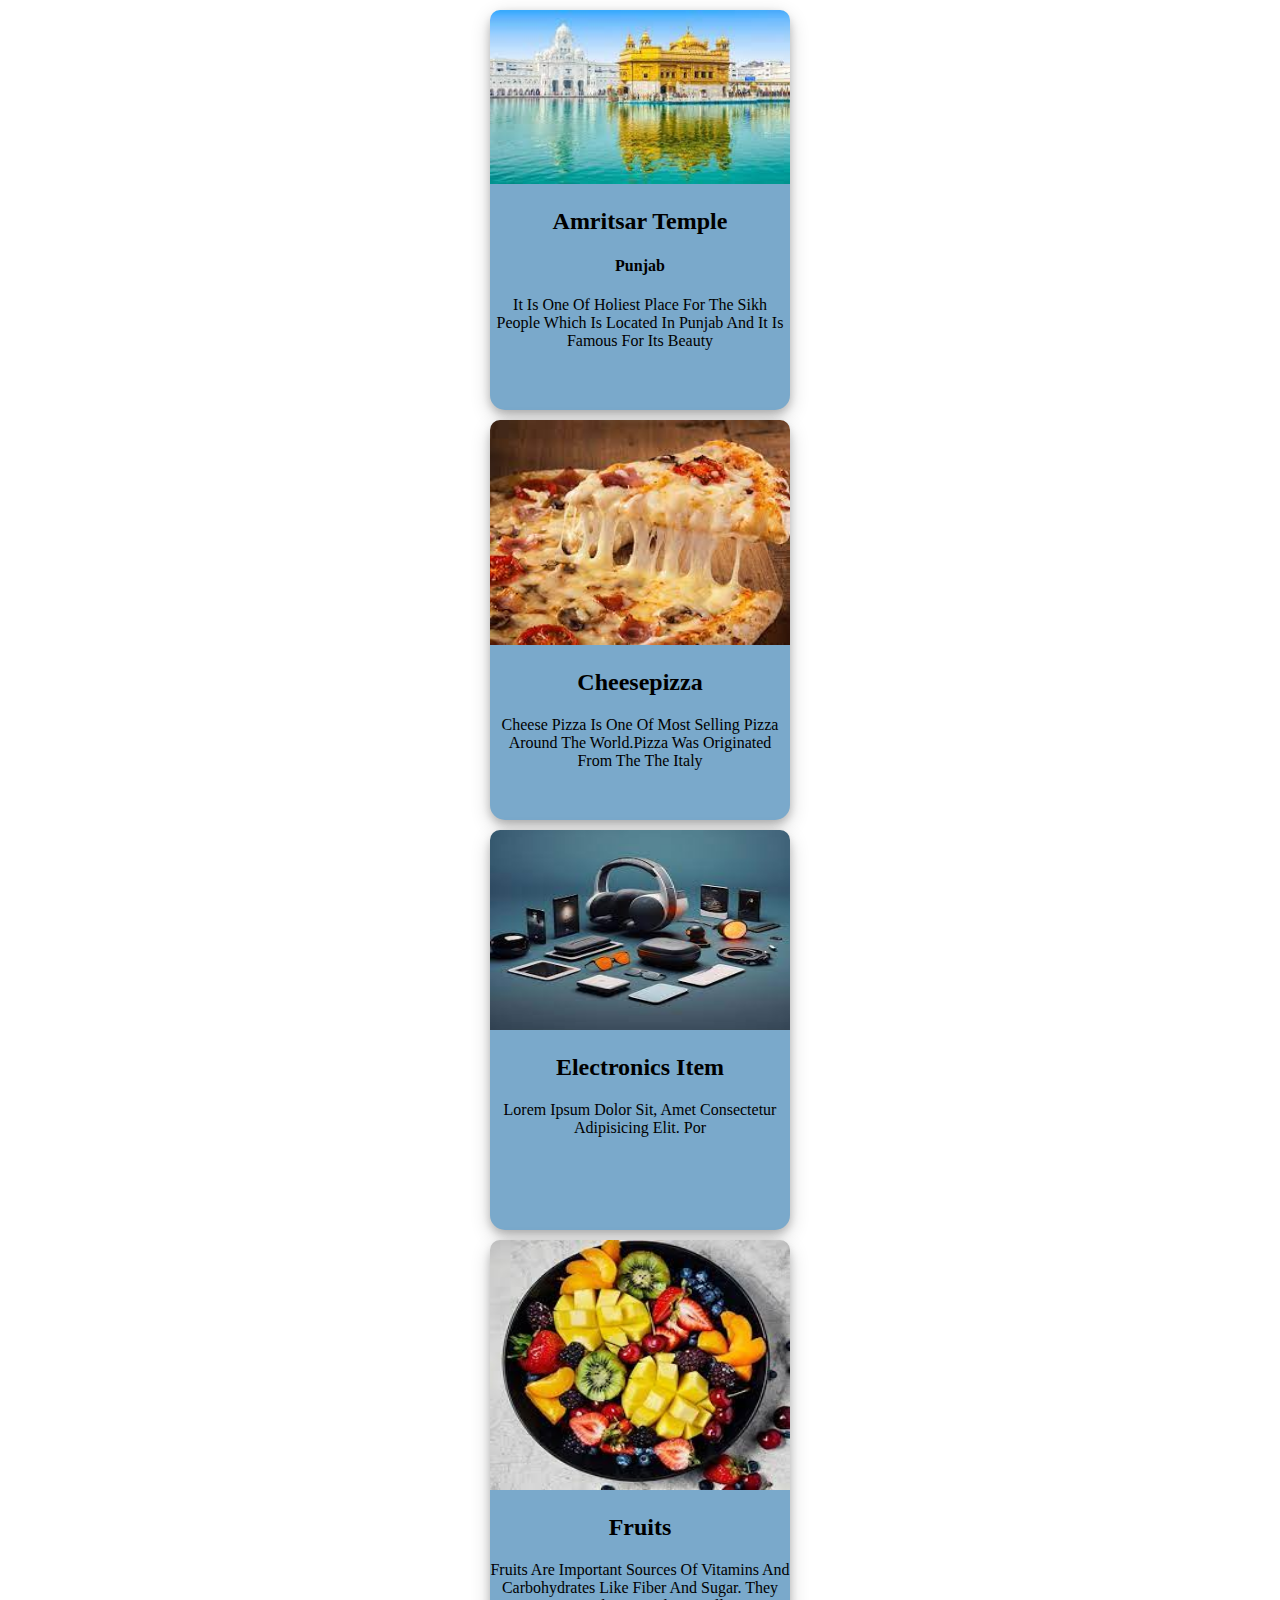
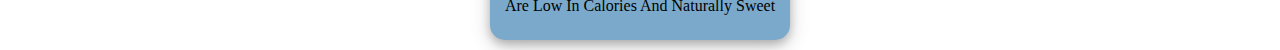
<file: index.html>
<!DOCTYPE html>
<html lang="en">
<head>
    <meta charset="UTF-8">
    <meta name="viewport" content="width=device-width, initial-scale=1.0">
    <title>Document</title>
    <link rel="stylesheet" href="cards_box_model.css">
</head>
<body>
        <div class="card">
            <img src="amritsar.jpg" alt="" class="image card-img-top " >
            <h2>amritsar temple</h2>
            <h4>punjab</h4>
            <p> it is one of holiest place for the sikh people which is located in punjab and it is famous for its beauty
            </p>
            
        </div>
        <div class="card">
            <!-- <h2>food card</h2> -->
            <img src="pizza.jpg" alt="" class="image card-img-top " >
            <h2> cheesepizza</h2>
            <p>cheese pizza is one of most selling pizza around the world.pizza was originated from the the italy
            </p>
            
        </div>
        <div class="card">
            <!-- <h2>electronics card</h2> -->
            <img src="electronics.jpg" alt="" class="image card-img-top" style="height: 200px;" >
            <h2>electronics item</h2>
            <p>Lorem ipsum dolor sit, amet consectetur adipisicing elit. Por
            </p>
            
        </div>
        <div class="card">
            <!-- <h2>fruits card</h2> -->
            <img src="fruits.jpg" alt="" class="image card-img-top "style="height: 250px;" >
            <h2>fruits</h2>
            <p>Fruits are important sources of vitamins and carbohydrates like fiber and sugar. They are low in calories and naturally sweet
            </p>
            
        </div>
    
    
</body>
</html>
</file>
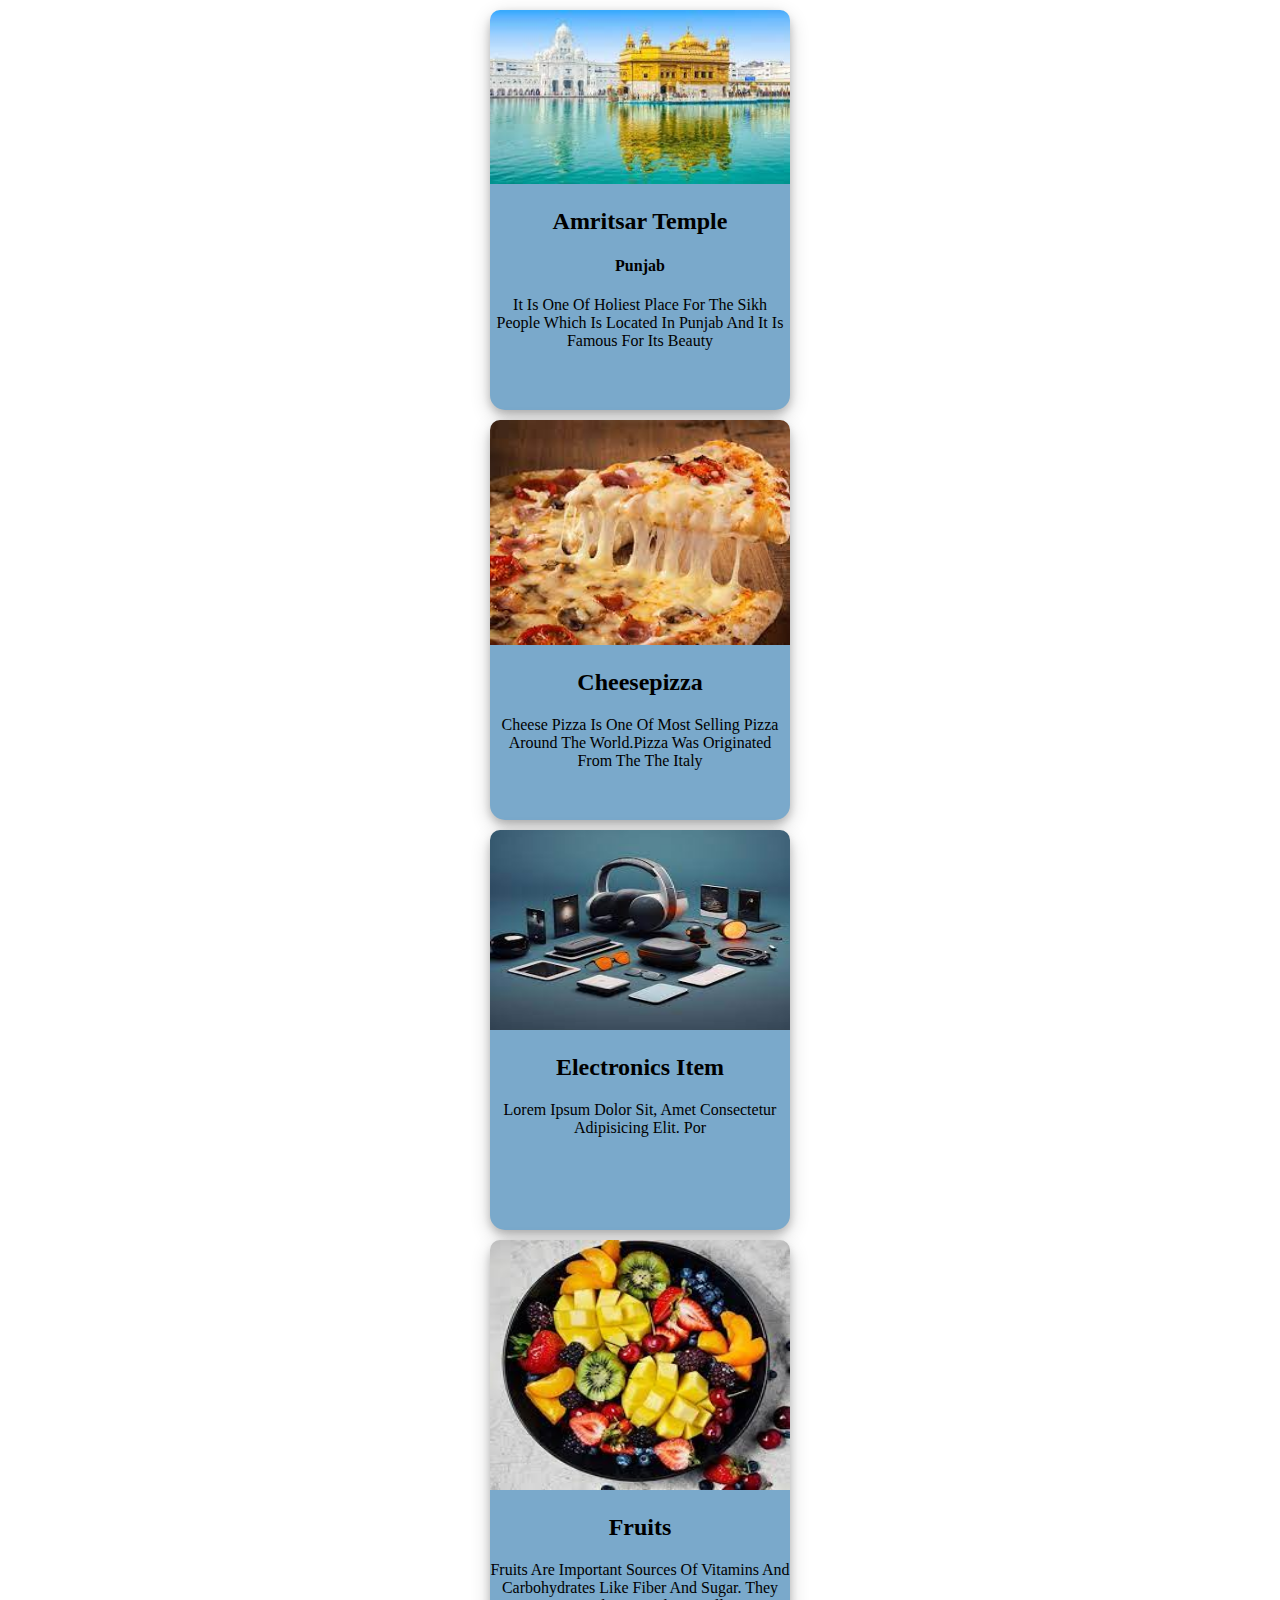
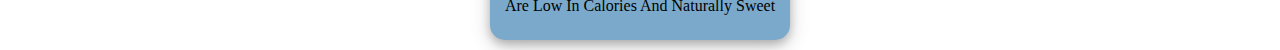
<file: cards_box_model.html>
<!DOCTYPE html>
<html lang="en">
<head>
    <meta charset="UTF-8">
    <meta name="viewport" content="width=device-width, initial-scale=1.0">
    <title>Document</title>
    <link rel="stylesheet" href="cards_box_model.css">
</head>
<body>
        <div class="card">
            <img src="amritsar.jpg" alt="" class="image card-img-top " >
            <h2>amritsar temple</h2>
            <h4>punjab</h4>
            <p> it is one of holiest place for the sikh people which is located in punjab and it is famous for its beauty
            </p>
            
        </div>
        <div class="card">
            <!-- <h2>food card</h2> -->
            <img src="pizza.jpg" alt="" class="image card-img-top " >
            <h2> cheesepizza</h2>
            <p>cheese pizza is one of most selling pizza around the world.pizza was originated from the the italy
            </p>
            
        </div>
        <div class="card">
            <!-- <h2>electronics card</h2> -->
            <img src="electronics.jpg" alt="" class="image card-img-top" style="height: 200px;" >
            <h2>electronics item</h2>
            <p>Lorem ipsum dolor sit, amet consectetur adipisicing elit. Por
            </p>
            
        </div>
        <div class="card">
            <!-- <h2>fruits card</h2> -->
            <img src="fruits.jpg" alt="" class="image card-img-top "style="height: 250px;" >
            <h2>fruits</h2>
            <p>Fruits are important sources of vitamins and carbohydrates like fiber and sugar. They are low in calories and naturally sweet
            </p>
            
        </div>
    
    
</body>
</html>
</file>
<file: cards_box_model.css>
.card{
    width: 300px;
    height: 400px;
    background-color: rgb(122, 169, 203);
    margin:10px auto;
    border-radius: 15px;
    text-align: center;
    text-transform: capitalize;
    box-shadow: 0 4px 8px 0 rgba(0, 0, 0, 0.2), 0 6px 20px 0 rgba(0, 0, 0, 0.19);
}
.image{
    width: 100%;
    border-top-right-radius: 10px;
    border-top-left-radius: 10px;
}
</file>
